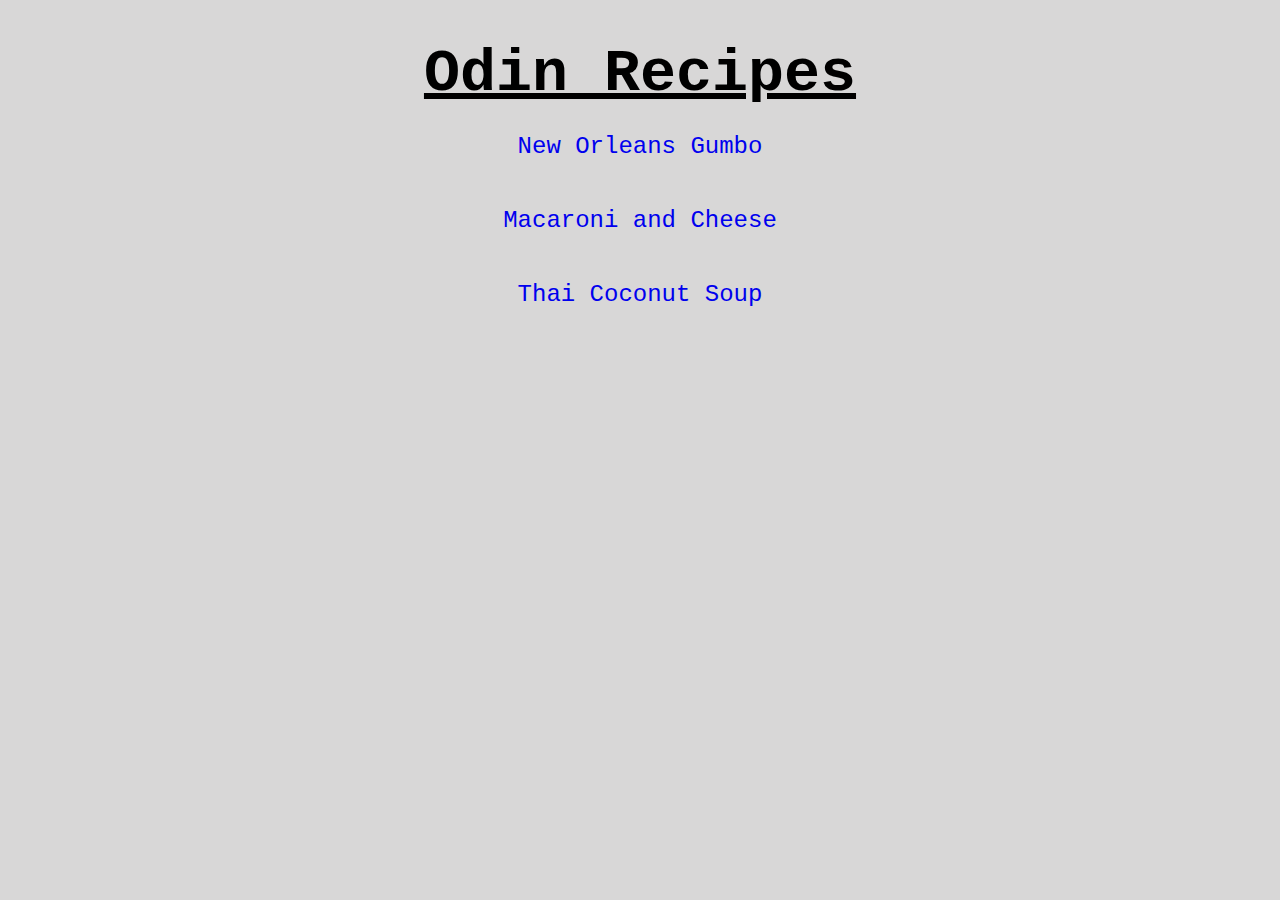
<file: index.html>
<!DOCTYPE html>
<html lang="en">
    <head>
        <meta charset="UTF-8">
        <title>Odin Recipes</title>
        <link rel="Stylesheet" href="styles.css">
    </head>

    <body>
        <h1>Odin Recipes</h1>
            <p class="intro"><a href="./recipes/gumbo.html">New Orleans Gumbo</a></p>
            <p class="intro"><a href="./recipes/mac-n-cheese.html">Macaroni and Cheese</a></p>
            <p class="intro"><a href="./recipes/thai-coconut-soup.html">Thai Coconut Soup</a></p>
    </body>
</html>
</file>
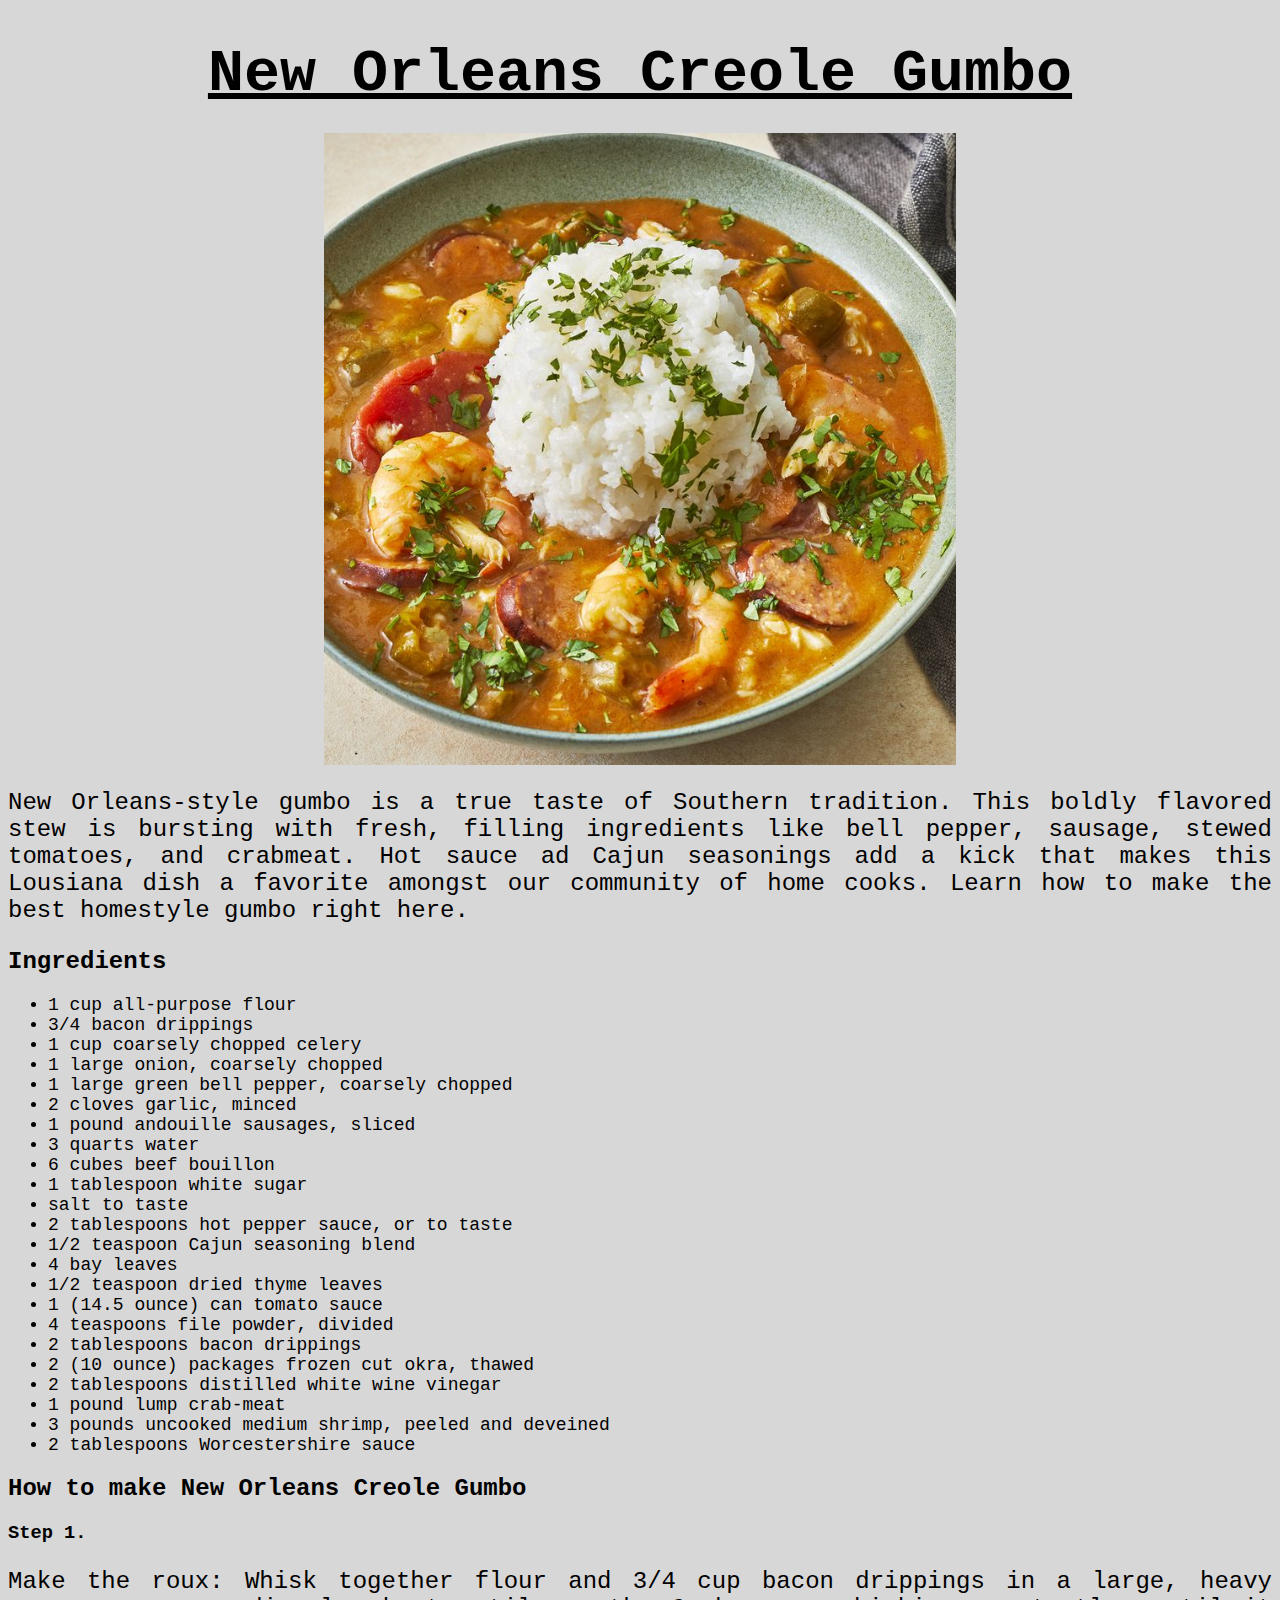
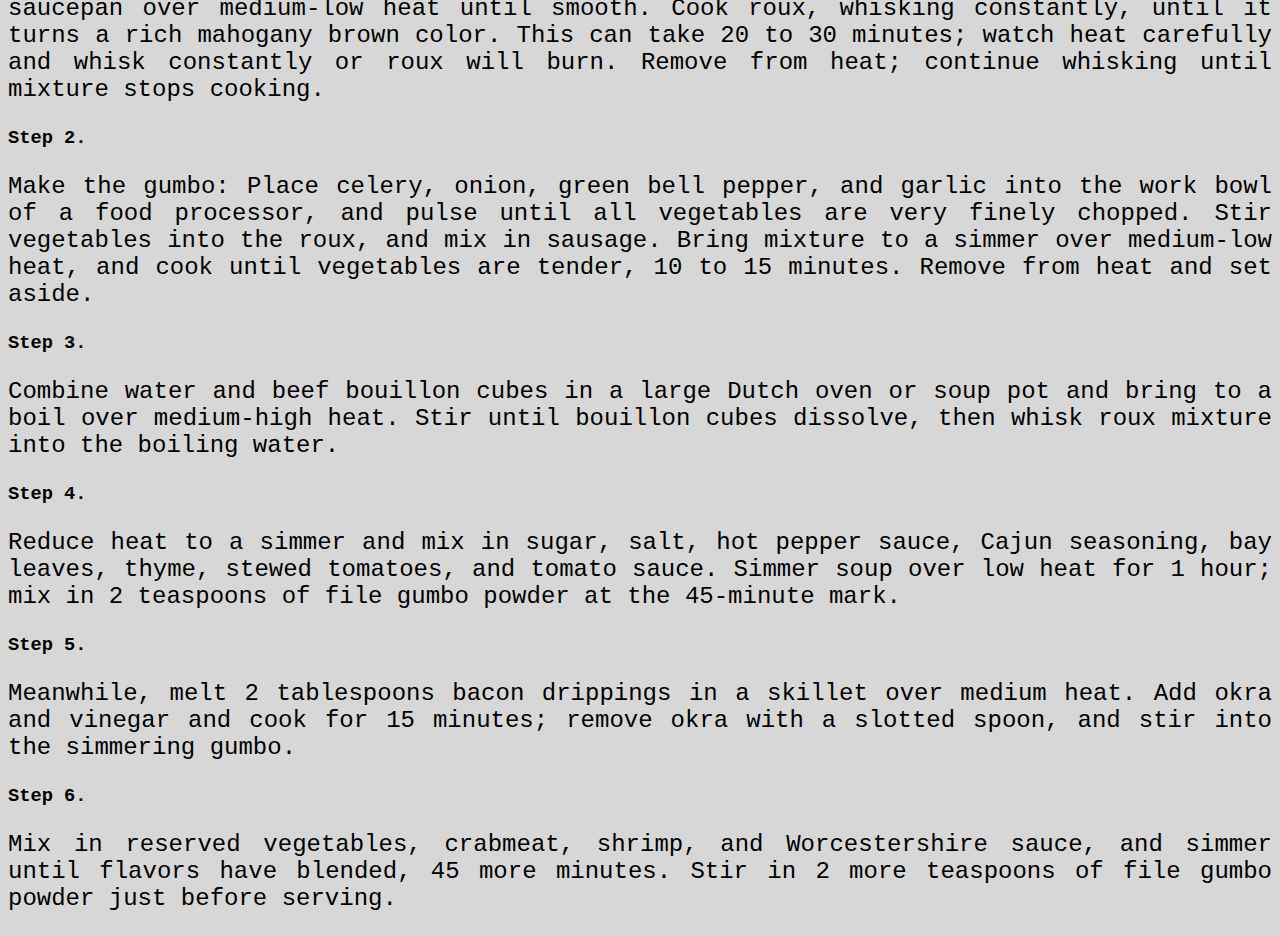
<file: recipes/gumbo.html>
<!DOCTYPE html>
<html lang="en">
    <head>
        <meta charset="UTF-8">
        <title>Delicious Gumbo</title>
        <link rel="Stylesheet" href="../styles.css">
    </head>

    <body>
        <h1>New Orleans Creole Gumbo</h1>
            <img class="images" src="../images/gumbo.jpeg">
            <p>
                New Orleans-style gumbo is a true taste of Southern 
                tradition. This boldly flavored stew is bursting with 
                fresh, filling ingredients like bell pepper, sausage, 
                stewed tomatoes, and crabmeat. Hot sauce ad Cajun 
                seasonings add a kick that makes this Lousiana dish a 
                favorite amongst our community of home cooks. 
                Learn how to make the best homestyle gumbo right here.
            </p>

            <h2>Ingredients</h2>
                <ul>
                    <li>1 cup all-purpose flour</li>
                    <li>3/4 bacon drippings</li>
                    <li>1 cup coarsely chopped celery</li>
                    <li>1 large onion, coarsely chopped</li>
                    <li>1 large green bell pepper, coarsely chopped</li>
                    <li>2 cloves garlic, minced</li>
                    <li>1 pound andouille sausages, sliced</li>
                    <li>3 quarts water</li>
                    <li>6 cubes beef bouillon</li>
                    <li>1 tablespoon white sugar</li>
                    <li>salt to taste</li>
                    <li>2 tablespoons hot pepper sauce, or to taste</li>
                    <li>1/2 teaspoon Cajun seasoning blend</li>
                    <li>4 bay leaves</li>
                    <li>1/2 teaspoon dried thyme leaves</li>
                    <li>1 (14.5 ounce) can tomato sauce</li>
                    <li>4 teaspoons file powder, divided</li>
                    <li>2 tablespoons bacon drippings</li>
                    <li>2 (10 ounce) packages frozen cut okra, thawed</li>
                    <li>2 tablespoons distilled white wine vinegar</li>
                    <li>1 pound lump crab-meat</li>
                    <li>3 pounds uncooked medium shrimp, peeled and deveined</li>
                    <li>2 tablespoons Worcestershire sauce</li>
                </ul>
            <h2>How to make New Orleans Creole Gumbo</h2>
                <h3>Step 1.</h3>
                    <p>
                        Make the roux: Whisk together flour and 3/4 cup 
                        bacon drippings in a large, heavy saucepan over 
                        medium-low heat until smooth. Cook roux, whisking 
                        constantly, until it turns a rich mahogany brown 
                        color. This can take 20 to 30 minutes; watch heat 
                        carefully and whisk constantly or roux will burn. 
                        Remove from heat; continue whisking until mixture 
                        stops cooking.
                    </p>
                <h3>Step 2.</h3>
                    <p>
                        Make the gumbo: Place celery, onion, green bell 
                        pepper, and garlic into the work bowl of a food 
                        processor, and pulse until all vegetables are very 
                        finely chopped. Stir vegetables into the roux, and
                        mix in sausage. Bring mixture to a simmer over 
                        medium-low heat, and cook until vegetables are 
                        tender, 10 to 15 minutes. Remove from heat and 
                        set aside.
                    </p>
                <h3>Step 3.</h3>
                    <p>
                        Combine water and beef bouillon cubes in a large 
                        Dutch oven or soup pot and bring to a boil over 
                        medium-high heat. Stir until bouillon cubes 
                        dissolve, then whisk roux mixture into the boiling 
                        water.
                    </p>
                <h3>Step 4.</h3>
                    <p>
                        Reduce heat to a simmer and mix in sugar, salt,
                         hot pepper sauce, Cajun seasoning, bay leaves, 
                         thyme, stewed tomatoes, and tomato sauce. Simmer
                          soup over low heat for 1 hour; mix in 2 teaspoons
                          of file gumbo powder at the 45-minute mark.
                    </p>
                <h3>Step 5.</h3>
                    <p>
                        Meanwhile, melt 2 tablespoons bacon drippings in a 
                        skillet over medium heat. Add okra and vinegar and 
                        cook for 15 minutes; remove okra with a slotted spoon, 
                        and stir into the simmering gumbo.
                    </p>
                <h3>Step 6.</h3>
                    <p>
                        Mix in reserved vegetables, crabmeat, shrimp, and 
                        Worcestershire sauce, and simmer until flavors 
                        have blended, 45 more minutes. Stir in 2 more 
                        teaspoons of file gumbo powder just before serving.
                    </p>
    </body>
</html>
</file>
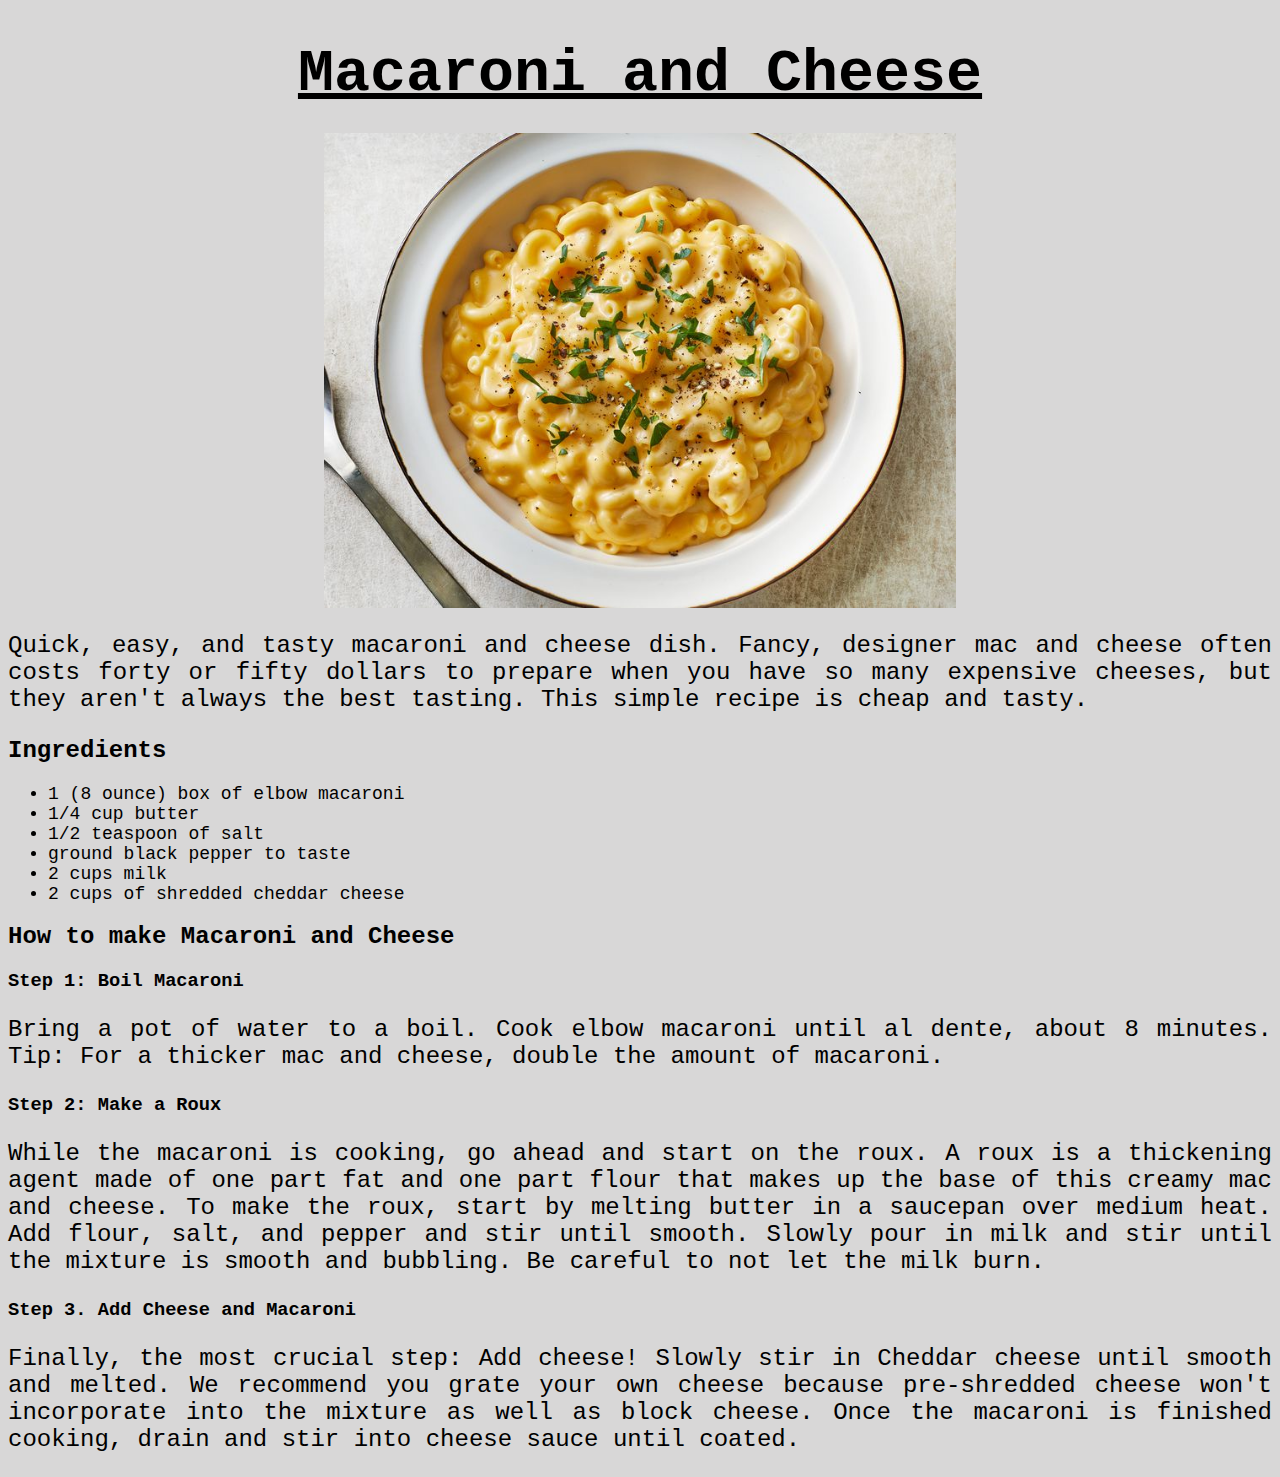
<file: recipes/mac-n-cheese.html>
<!DOCTYPE html>
<html lang="en">
    <head>
        <meta charset="UTF-8">
        <title>Mac and Cheese</title>
        <link rel="Stylesheet" href="../styles.css">
    </head>
    
    <body>
        <h1>Macaroni and Cheese</h1>
            <img src="../images/Mac-n-cheese.jpeg">
            <p>
                Quick, easy, and tasty macaroni and cheese dish. 
                Fancy, designer mac and cheese often costs forty or 
                fifty dollars to prepare when you have so many expensive 
                cheeses, but they aren't always the best tasting. 
                This simple recipe is cheap and tasty.
            </p>

            <h2>Ingredients</h2>
                <ul>
                    <li>1 (8 ounce) box of elbow macaroni</li>
                    <li>1/4 cup butter</li>
                    <li>1/2 teaspoon of salt</li>
                    <li>ground black pepper to taste</li>
                    <li>2 cups milk</li>
                    <li>2 cups of shredded cheddar cheese</li>
                </ul>

            <h2>How to make Macaroni and Cheese</h2>
                <h3> Step 1: Boil Macaroni</h3>
                    <p>
                        Bring a pot of water to a boil. 
                        Cook elbow macaroni until al dente, about 8 minutes.
                        Tip: For a thicker mac and cheese, double the amount of macaroni.
                    </p>
                <h3>Step 2: Make a Roux</h3>
                    <p>
                        While the macaroni is cooking, go ahead and start on the roux. 
                        A roux is a thickening agent made of one part fat and one part 
                        flour that makes up the base of this creamy mac and cheese. 
                        To make the roux, start by melting butter in a saucepan over 
                        medium heat. Add flour, salt, and pepper and stir until smooth. 
                        Slowly pour in milk and stir until the mixture is smooth and bubbling. 
                        Be careful to not let the milk burn.
                    </p>
                <h3>Step 3. Add Cheese and Macaroni</h3>
                    <p>
                        Finally, the most crucial step: Add cheese! Slowly stir in Cheddar cheese 
                        until smooth and melted. We recommend you grate your own cheese because 
                        pre-shredded cheese won't incorporate into the mixture as well as block 
                        cheese. Once the macaroni is finished cooking, drain and stir 
                        into cheese sauce until coated.
                    </p>
    </body>
</html>
</file>
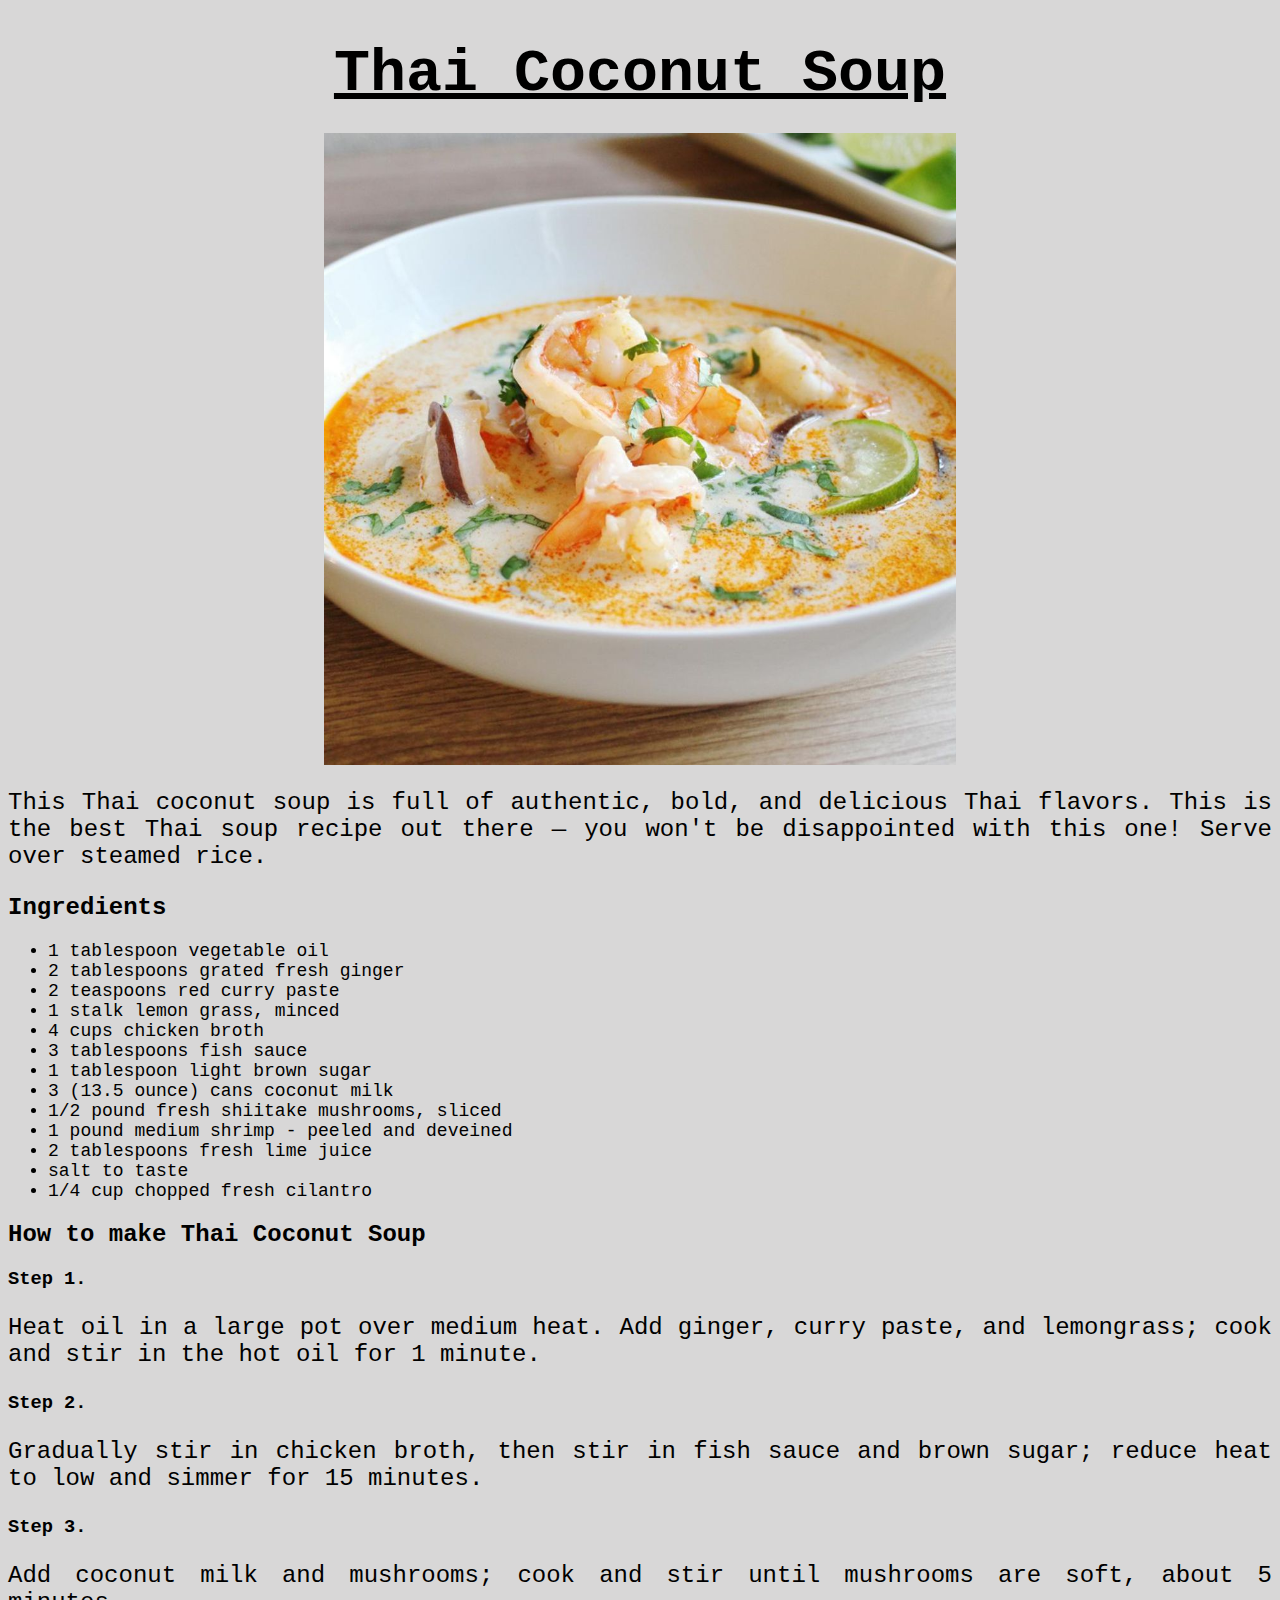
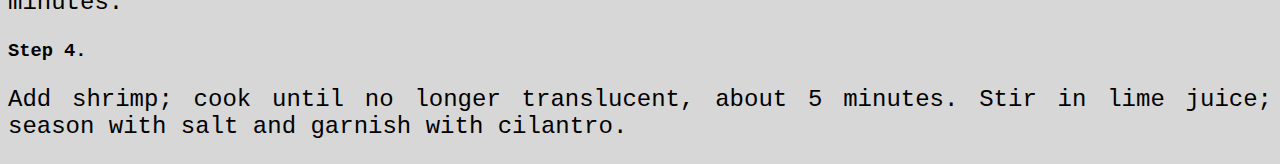
<file: recipes/thai-coconut-soup.html>
<!DOCTYPE html>
<html lang="en">
    <head>
        <meta charset="UTF-8">
        <title>Thai Coconut Soup</title>
        <link rel="Stylesheet" href="../styles.css">
    </head>
    
    <body>
        <h1>Thai Coconut Soup</h1>
            <img src="../images/Thai-coconut-soup.jpeg">
            <p>
                This Thai coconut soup is full of authentic, bold, 
                and delicious Thai flavors. This is the best Thai 
                soup recipe out there — you won't be disappointed 
                with this one! Serve over steamed rice.
            </p>

            <h2>Ingredients</h2>
                <ul>
                    <li>1 tablespoon vegetable oil</li>
                    <li>2 tablespoons grated fresh ginger</li>
                    <li>2 teaspoons red curry paste</li>
                    <li>1 stalk lemon grass, minced</li>
                    <li>4 cups chicken broth</li>
                    <li>3 tablespoons fish sauce</li>
                    <li>1 tablespoon light brown sugar</li>
                    <li>3 (13.5 ounce) cans coconut milk</li>
                    <li>1/2 pound fresh shiitake mushrooms, sliced</li>
                    <li>1 pound medium shrimp - peeled and deveined</li>
                    <li>2 tablespoons fresh lime juice</li>
                    <li>salt to taste</li>
                    <li>1/4 cup chopped fresh cilantro</li>
                </ul>

            <h2>How to make Thai Coconut Soup</h2>
                <h3>Step 1.</h3>
                    <p> 
                        Heat oil in a large pot over medium heat. 
                        Add ginger, curry paste, and lemongrass; 
                        cook and stir in the hot oil for 1 minute.
                    </p>
                <h3>Step 2.</h3>
                    <p>
                        Gradually stir in chicken broth, then stir 
                        in fish sauce and brown sugar; reduce heat to 
                        low and simmer for 15 minutes.
                    </p>
                <h3>Step 3.</h3>
                    <p>
                        Add coconut milk and mushrooms; cook and stir 
                        until mushrooms are soft, about 5 minutes.
                    </p>
                <h3>Step 4.</h3>
                    <p>
                        Add shrimp; cook until no longer translucent, 
                        about 5 minutes. Stir in lime juice; 
                        season with salt and garnish with cilantro.
                    </p>
    </body>
</html>
</file>
<file: styles.css>
body{
    font-family:'Courier New', Courier, monospace;
    background-color:rgb(216, 215, 215)
}
h1{
    text-align: center;
    text-decoration-line: underline;
    font-size: 60px;
    margin-bottom: 25px;
}

p {
    font-size: 24px;
    min-height: 50px;
    text-align: justify;
}

.intro {
    text-align: center;
}

a {
    text-decoration: none;
}

img {
    display: block;
    margin-left: auto;
    margin-right: auto;
    width: 50%;
}

li {
    font-size: 18px
}
</file>
